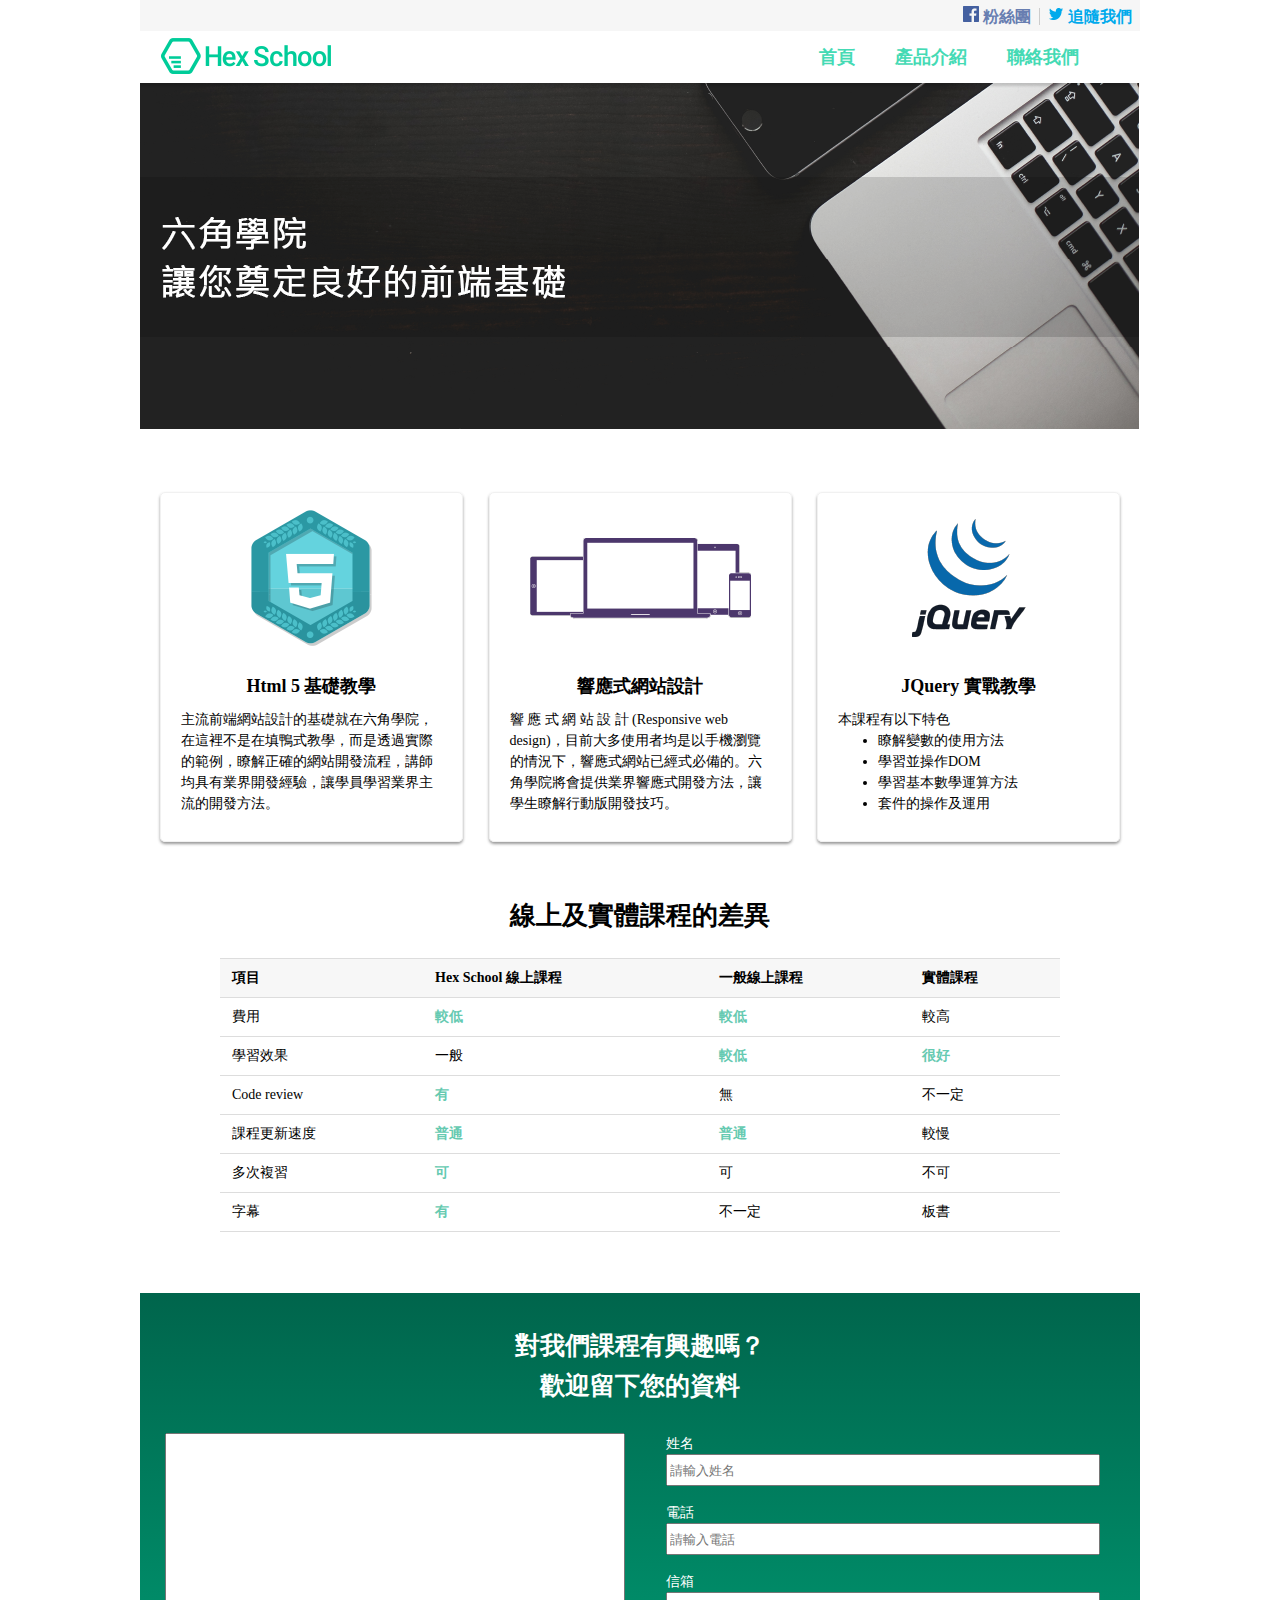
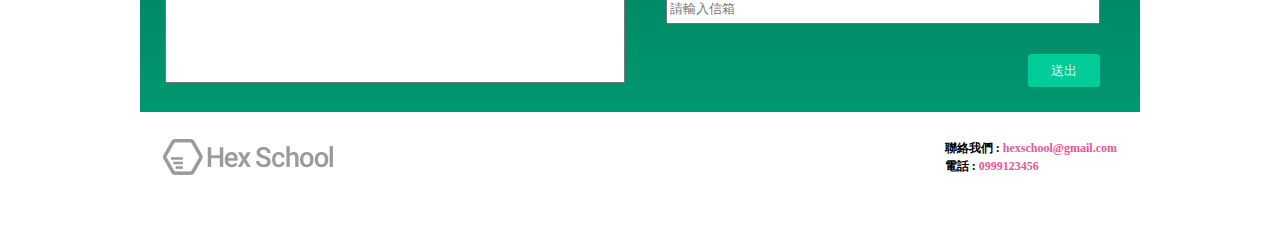
<file: HTML_CSS/使用 HTML 做網站/index_flex.html>
<!DOCTYPE html>
<html lang="en">
<head>
    <meta charset="UTF-8">
    <title>Flex | 六角學院</title>
    <link rel="shortcut icon" href="img/favicon.ico">

    <meta name="description" content="六角學院使用 HTML、CSS 開發一個網站 Yuyi 的最終作業 - 使用flex排版">

    <meta property="og:title" content="最終作業-flex">
    <meta property="og:description" content="最終作業-flex">
    <meta property="og:type" content="website">
    <meta property="og:url" content="./">
    <meta property="og:image" content="#">

    <meta http-equiv="X-UA-Compatible" content="IE=edge">
    <meta name="viewport" content="width=device-width, initial-scale=1.0">
    <link rel="stylesheet" href="css/reset.css">
    <link rel="stylesheet" href="css/flex.css">
</head>
<body>
    <div class="wrap">
        <!-- Top Menu -->
        <div class="topmenu">
            <a href="#" class="facebook">
                <img src="img/facebook.png" alt="facebook">
                <span>粉絲團</span>
            </a>
            <a href="#" class="twitter">
                <img src="img/twitter.png" alt="twitter">
                <span class="twitter">追隨我們</span>
            </a>
        </div>
        <!-- Header -->
        <div class="header">
            <h1 class="logo"><a href="#">Hex School</a></h1>
            <ul class="menu">
                <li><a href="#">首頁</a></li>
                <li><a href="#">產品介紹</a></li>
                <li><a href="#">聯絡我們</a></li>
            </ul>
        </div>
        <!-- Banner -->
        <div class="banner">
            <img src="img/banner.png" alt="banner">
        </div>
        <!-- Main -->
        <div class="main">
            <ul class="course">
                <li><a href="#">
                    <div class="img-box">
                        <img src="img/hex.png" alt="html5基礎教學">
                    </div>
                    <h2>Html 5 基礎教學</h2>
                    <p>主流前端網站設計的基礎就在六角學院，在這裡不是在填鴨式教學，而是透過實際的範例，瞭解正確的網站開發流程，講師均具有業界開發經驗，讓學員學習業界主流的開發方法。</p>
                </a></li>
                <li><a href="#">
                    <div class="img-box">
                        <img src="img/desk.png" alt="響應式網站設計">
                    </div>
                    <h2>響應式網站設計</h2>
                    <p>響 應 式 網 站 設 計 (Responsive web design)，目前大多使用者均是以手機瀏覽的情況下，響應式網站已經式必備的。六角學院將會提供業界響應式開發方法，讓學生瞭解行動版開發技巧。</p>
                </a></li>
                <li><a href="#">
                    <div class="img-box">
                        <img src="img/jquery.png" alt="JQuery 實戰教學">
                    </div>
                    <h2>JQuery 實戰教學</h2>
                    <p>本課程有以下特色
                        <ul>
                            <li>瞭解變數的使用方法</li>
                            <li>學習並操作DOM</li>
                            <li>學習基本數學運算方法</li>
                            <li>套件的操作及運用</li>
                        </ul>
                     </p>
                </a></li>
            </ul>

            <table class="lesson">
                <caption>線上及實體課程的差異</caption>
                <tr class="row1">
                  <th>項目</th>
                  <th>Hex School 線上課程</th>
                  <th>一般線上課程</th>
                  <th>實體課程</th>
                </tr> 
                <tr>
                  <th>費用</th>
                  <td class="green">較低</td>
                  <td class="green">較低</td>
                  <td>較高</td>
                </tr> 
                <tr>
                  <th>學習效果</th>
                  <td>一般</td>
                  <td class="green">較低</td>
                  <td class="green">很好</td>
                </tr> 
                <tr>
                  <th>Code review</th>
                  <td class="green">有</td>
                  <td>無</td>
                  <td>不一定</td>
                </tr> 
                <tr>
                  <th>課程更新速度</th>
                  <td class="green">普通</td>
                  <td class="green">普通</td>
                  <td>較慢</td>
                </tr> 
                <tr>
                  <th>多次複習</th>
                  <td class="green">可</td>
                  <td>可</td>
                  <td>不可</td>
                </tr> 
                <tr>
                  <th>字幕</th>
                  <td class="green">有</td>
                  <td>不一定</td>
                  <td>板書</td>
                </tr> 
              </table>

              <form action="./" class="user_info">
                  <p>對我們課程有興趣嗎？</p>
                  <p>歡迎留下您的資料</p>
                  <div class="writing">
                    <textarea name="text-info" id="text-info"></textarea>
                      <div class="main-info">
                          <label for="name">姓名</label>
                          <input type="text" id="name" name="name" placeholder="請輸入姓名">
                          <label for="phone">電話</label>
                          <input type="text" id="phone" name="phone" placeholder="請輸入電話">
                          <label for="email">信箱</label>
                          <input type="text" id="email" name="email" placeholder="請輸入信箱">
                          <div class="submit">
                            <input type="submit" value="送出" id="submit">
                          </div>
                      </div>
                  </div>
              </form>
        </div>

        <div class="footer">
            <h2>Hex School</h2>
            <ul class="about_author">
                <li>聯絡我們 : <a href="mailto:hexschool@gmail.com">hexschool@gmail.com</a></li>
                <li>電話 : <a href="tel:0999123456">0999123456</a></li>
            </ul>
        </div>
    </div>
</body>
</html>
</file>
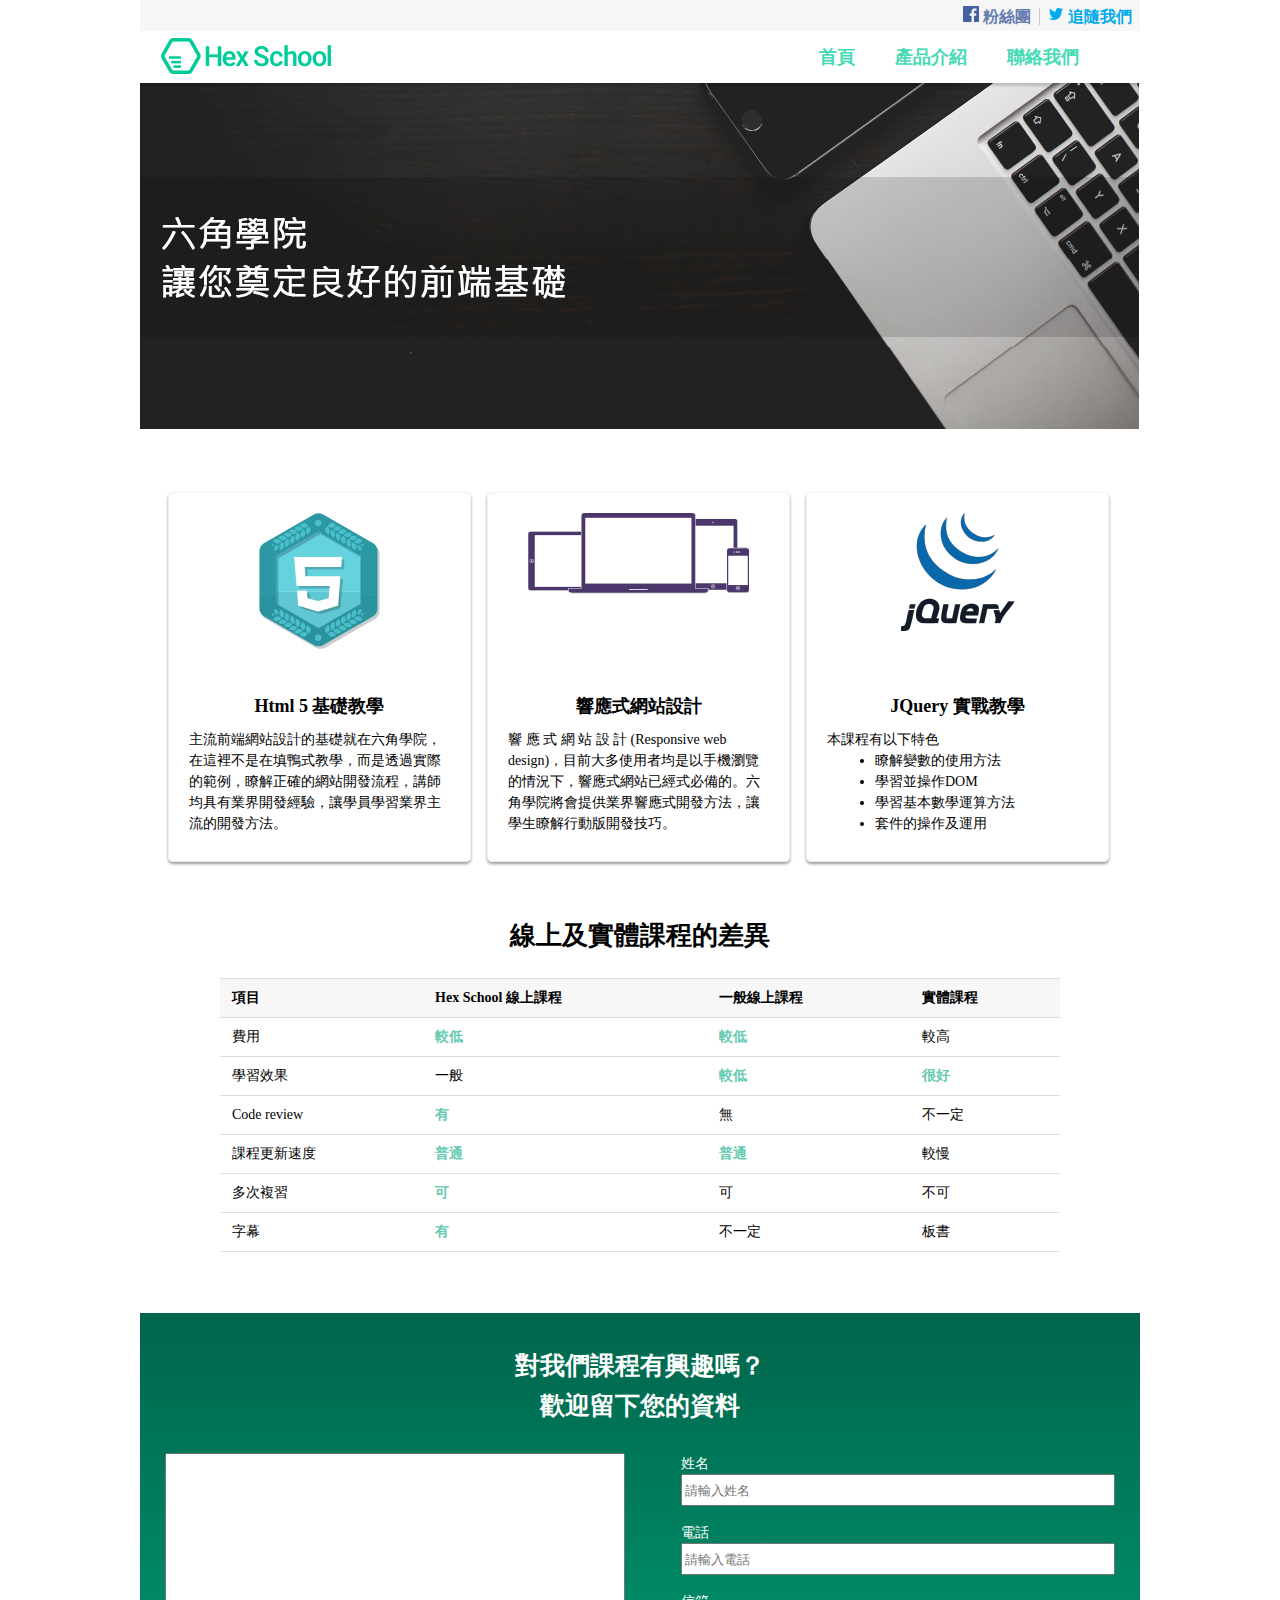
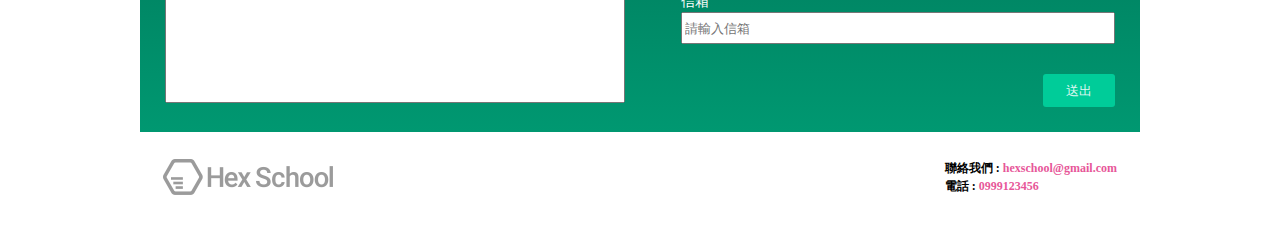
<file: HTML_CSS/使用 HTML 做網站/index_float.html>
<!DOCTYPE html>
<html lang="en">
<head>
    <meta charset="UTF-8">
    <title>Float | 六角學院</title>
    <link rel="shortcut icon" href="img/favicon.ico">

    <meta name="description" content="六角學院使用 HTML、CSS 開發一個網站 Yuyi 的最終作業 - 使用float排版">

    <meta property="og:title" content="最終作業-float">
    <meta property="og:description" content="最終作業-float">
    <meta property="og:type" content="website">
    <meta property="og:url" content="./">
    <meta property="og:image" content="#">

    <meta http-equiv="X-UA-Compatible" content="IE=edge">
    <meta name="viewport" content="width=device-width, initial-scale=1.0">
    <link rel="stylesheet" href="css/reset.css">
    <link rel="stylesheet" href="css/float.css">
</head>
<body>
    <div class="wrap">
        <!-- Top Menu -->
        <div class="topmenu">
            <ul class="topmenu-ul">
               <li>
                    <a href="#" class="facebook">
                    <img src="img/facebook.png" alt="facebook">
                     <span>粉絲團</span>
                    </a>
                </li> 
                <li>
                    <a href="#" class="twitter">
                        <img src="img/twitter.png" alt="twitter">
                        <span class="twitter">追隨我們</span>
                    </a>
                </li>
            </ul>
            
            
            <div class="clearfix"></div>
        </div>
        <!-- Header -->
        <div class="header">
            <h1 class="logo">
                <a href="#">Hex School</a>
            </h1>
            <ul class="menu">
                <li><a href="#">首頁</a></li>
                <li><a href="#">產品介紹</a></li>
                <li><a href="#">聯絡我們</a></li>
            </ul>
            <div class="clearfix"></div>
        </div>
        <!-- Banner -->
        <div class="banner">
            <img src="img/banner.png" alt="banner">
        </div>
        <!-- Main -->
        <div class="main">
            <ul class="course">
                <li><a href="#">
                    <div class="img-box">
                        <img src="img/hex.png" alt="html5基礎教學">
                    </div>
                    <h2>Html 5 基礎教學</h2>
                    <p>主流前端網站設計的基礎就在六角學院，在這裡不是在填鴨式教學，而是透過實際的範例，瞭解正確的網站開發流程，講師均具有業界開發經驗，讓學員學習業界主流的開發方法。</p>
                </a></li>
                <li><a href="#">
                    <div class="img-box">
                        <img src="img/desk.png" alt="響應式網站設計">
                    </div>
                    <h2>響應式網站設計</h2>
                    <p>響 應 式 網 站 設 計 (Responsive web design)，目前大多使用者均是以手機瀏覽的情況下，響應式網站已經式必備的。六角學院將會提供業界響應式開發方法，讓學生瞭解行動版開發技巧。</p>
                </a></li>
                <li><a href="#">
                    <div class="img-box">
                        <img src="img/jquery.png" alt="JQuery 實戰教學">
                    </div>
                    <h2>JQuery 實戰教學</h2>
                    <p>本課程有以下特色
                        <ul>
                            <li>瞭解變數的使用方法</li>
                            <li>學習並操作DOM</li>
                            <li>學習基本數學運算方法</li>
                            <li>套件的操作及運用</li>
                            <div class="clearfix"></div>
                        </ul>
                     </p>
                </a></li>
                <div class="clearfix"></div>
            </ul>

            <!-- Table -->
            <table class="lesson">
                <caption>線上及實體課程的差異</caption>
                <tr class="row1">
                  <th>項目</th>
                  <th>Hex School 線上課程</th>
                  <th>一般線上課程</th>
                  <th>實體課程</th>
                </tr> 
                <tr>
                  <th>費用</th>
                  <td class="green">較低</td>
                  <td class="green">較低</td>
                  <td>較高</td>
                </tr> 
                <tr>
                  <th>學習效果</th>
                  <td>一般</td>
                  <td class="green">較低</td>
                  <td class="green">很好</td>
                </tr> 
                <tr>
                  <th>Code review</th>
                  <td class="green">有</td>
                  <td>無</td>
                  <td>不一定</td>
                </tr> 
                <tr>
                  <th>課程更新速度</th>
                  <td class="green">普通</td>
                  <td class="green">普通</td>
                  <td>較慢</td>
                </tr> 
                <tr>
                  <th>多次複習</th>
                  <td class="green">可</td>
                  <td>可</td>
                  <td>不可</td>
                </tr> 
                <tr>
                  <th>字幕</th>
                  <td class="green">有</td>
                  <td>不一定</td>
                  <td>板書</td>
                </tr> 
              </table>

              <form action="./" class="user_info">
                  <p>對我們課程有興趣嗎？</p>
                  <p>歡迎留下您的資料</p>
                  <div class="writing">
                    <textarea name="text-info" id="text-info"></textarea>
                      <div class="main-info">
                          <label for="name">姓名</label>
                          <input type="text" id="name" name="name" placeholder="請輸入姓名">
                          <label for="phone">電話</label>
                          <input type="text" id="phone" name="phone" placeholder="請輸入電話">
                          <label for="email">信箱</label>
                          <input type="text" id="email" name="email" placeholder="請輸入信箱">
                          <div class="submit">
                            <input type="submit" value="送出" id="submit">
                          </div>
                      </div>
                      <div class="clearfix"></div>
                  </div>
                  
              </form>
        </div>

        <div class="footer">
            <h2>Hex School</h2>
            <ul class="about_author">
                <li>聯絡我們 : <a href="mailto:hexschool@gmail.com">hexschool@gmail.com</a></li>
                <li>電話 : <a href="tel:0999123456">0999123456</a></li>
            </ul>
            <div class="clearfix"></div>
        </div>
    </div>
</body>
</html>
</file>
<file: HTML_CSS/使用 HTML 做網站/css/flex.css>
*,*::before,*::after{
    box-sizing: border-box;
}

.wrap{
    width: 1000px;
    margin: 0 auto;
}

a{
    text-decoration: none;
    color: black;
}

/*Top Menu */
.topmenu{
    background: #f6f6f6;
    display: flex;
    justify-content: end;
    padding: 4px;
    
}
.topmenu a{
    display: block;
    padding: 2px 4px;
}

.topmenu a:hover span{
    color: blue;
}

.facebook span{
    color: #687eb1;
    font-weight: bold;
    border-right: 1px solid #ccc;
    padding-right: 8px;
}

.twitter span{
    color: #00aaec;
    font-weight: bold;
}

/* Header */
.header{
    display: flex;
    justify-content: space-between;
    align-items: center;
    padding: 0 21px;
}

.header .logo a{
    display: block;
    width: 170px;
    height: 38px;
    background-image: url("../img/logo.png");
    background-repeat: no-repeat;
    text-indent: 101%;
    overflow: hidden;
    white-space: nowrap;
}

.header .menu{
    display: flex;
    font-size: 18px;
}

.header .menu a{
    display: block;
    height: 52px;
    color: #44dab4;
    font-weight: bold;
    padding: 17px 0;
    margin-right: 40px;
}
.header .menu a:hover{
    border-bottom: 3px solid #44dab4;
}

/* Banner */
.banner img{
    width: 100%;
}

/* Main */
.main .course{
    display: flex;
    justify-content: space-between;
    padding:60px 20px 0;
    margin-bottom: 61px;
}

.main .course a{
    display: block;
    width: 303px;
    padding: 0 20px 27px;
    border: 1px solid #f1f1f1;
    border-radius: 5px;
    box-shadow: 0 2px 3px #999;
}

.main .course a:hover{
    box-shadow: 0 2px 5px #444;
}

.main .course .img-box{
    height: 170px;
    display: flex;
    justify-content: center;
    align-items: center;
}

.main .course h2{
    text-align: center;
    font-weight: bold;
    font-size: 18px;
    margin: 14px 0;
}  

.main .course p{
    line-height: 1.5;
    font-size: 14px;
}

.main .course li ul{
    list-style: disc;
    padding-left: 40px;
    line-height: 1.5;
    font-size: 14px;
}

table{
    width: 84%;
    margin: 0 auto;
    margin-bottom: 61px;

}   
caption{
    font-size: 26px;
    font-weight: bold;
    margin-bottom: 29px;
}

.main tr{
    border-top: 1px solid #ddd;
    border-bottom: 1px solid #ddd;
}

.main table .row1{
    background: #f7f7f7;
    font-weight: bold;
}

.main td, .main th{
    padding: 12px;
    font-size: 14px;
    text-align: left;
}

.green{
    color: #66cab1;
    font-weight: bold;
}


.user_info{
    background: linear-gradient(#00654c, #009871);
    padding: 25px;
}

.user_info p{
    font-size: 25px;
    color: #fff;
    font-weight: bold;
    text-align: center;
    margin-top: 15px;
}


input{
    display: block;
}
.writing{
    display: flex;
    width: 100%;
    margin-top: 35px;
}

.writing  textarea{
    width: 460px;
    height: 250px;
    resize: none;
}

.writing .main-info{
    width: 50%;
}


.main-info{
    padding-left: 41px;
    font-size: 14px;
    line-height: 1.5;
    color: white;
}

.main-info input{
    width: 100%;
    height: 32px;
    margin-bottom: 16px;
}

.submit{
    position: relative;
    height: 47px;
}

#submit{
    width: 72px;
    height: 33px;
    background: #00cc99;
    border: none;
    border-radius: 3px;
    color: #ddf8f1;
    margin-bottom: 0;

    position: absolute;
    right: 0;
    bottom: 0;
    
}

#submit:hover{
    background: rgb(0, 185, 139);
}


/* Footer */
.footer{
    display: flex;
    justify-content: space-between;
    align-items: center;
    padding: 27px 23px 54px;
    font-size: 12px;
    line-height: 1.5;
    font-weight: bold;
}

.footer h2{
    background-image: url("../img/footer.png");
    background-repeat: no-repeat;
    text-indent: 101%;
    overflow: hidden;
    white-space: nowrap;
    width: 170px;
    height: 36px;
}

.footer a{
    color: #e75799;
}
.footer a:hover{
    color: rgb(223, 34, 119);
}
</file>
<file: HTML_CSS/使用 HTML 做網站/css/float.css>
*,*::before,*::after{
    box-sizing: border-box;
}

.wrap{
    width: 1000px;
    margin: 0 auto;
}

a{
    text-decoration: none;
    color: black;
}

.clearfix{
    clear: both;
}

/* Top Menu */
.topmenu{
    background: #f6f6f6;
    padding: 4px;
}
.topmenu-ul{
    float: right;
}
.topmenu-ul li{
    float: left;
}

.topmenu a{
    display: block;
    padding: 2px 4px;
}

.topmenu a:hover span{
    color: blue;
}

.facebook span{
    color: #687eb1;
    font-weight: bold;
    border-right: 1px solid #ccc;
    padding-right: 8px;
}

.twitter span{
    color: #00aaec;
    font-weight: bold;
}

/* Header */
.header{
    padding: 0 21px;
}
.header .logo{
    float: left;
    padding: 7px 0;
}

.header .logo a{
    display: block;
    width: 170px;
    height: 38px;
    background-image: url("../img/logo.png");
    background-repeat: no-repeat;
    text-indent: 101%;
    overflow: hidden;
    white-space: nowrap;
}

.header .menu{
    float: right;
    font-size: 18px;
}

.header .menu li{
    float: left;
}

.header .menu a{
    display: block;
    height: 52px;
    color: #44dab4;
    font-weight: bold;
    padding: 17px 0;
    margin-right: 40px;
}
.header .menu a:hover{
    border-bottom: 3px solid #44dab4;
}

/* Banner */
.banner img{
    width: 100%;
}



/* Main */
.main .course{
    padding:60px 20px 0;
    margin-bottom: 61px;
}

.main .course li{
    float: left;
    margin: 0 8px
}

.main .course a{
    display: block;
    width: 303px;
    padding: 0 20px 27px;
    border: 1px solid #f1f1f1;
    border-radius: 5px;
    box-shadow: 0 2px 3px #999;
}

.main .course a:hover{
    box-shadow: 0 2px 5px #444;
}

.main .course .img-box{
    height: 170px;

}

.main .course .img-box img{
    display: block;
    margin: 0 auto;
    margin-top: 20px;
}

.main .course h2{
    text-align: center;
    font-weight: bold;
    font-size: 18px;
    margin: 14px 0;
}  

.main .course p{
    line-height: 1.5;
    font-size: 14px;
}

.main .course li ul{
    list-style: disc;
    padding-left: 40px;
    line-height: 1.5;
    font-size: 14px;
}


/* Table */
table{
    width: 84%;
    margin: 0 auto;
    margin-bottom: 61px;

}   
caption{
    font-size: 26px;
    font-weight: bold;
    margin-bottom: 29px;
}

.main tr{
    border-top: 1px solid #ddd;
    border-bottom: 1px solid #ddd;
}

.main table .row1{
    background: #f7f7f7;
    font-weight: bold;
}

.main td, .main th{
    padding: 12px;
    font-size: 14px;
    text-align: left;
}

.green{
    color: #66cab1;
    font-weight: bold;
}


/* User Form */
.user_info{
    background: linear-gradient(#00654c, #009871);
    padding: 25px;
}

.user_info p{
    font-size: 25px;
    color: #fff;
    font-weight: bold;
    text-align: center;
    margin-top: 15px;
}


input{
    display: block;
}
.writing{
    width: 100%;
    margin-top: 35px;
}

.writing  textarea{
    width: 460px;
    height: 250px;
    resize: none;
}

.writing .main-info{
    width: 50%;
}


.main-info{
    float: right;
    padding-left: 41px;
    font-size: 14px;
    line-height: 1.5;
    color: white;
}

.main-info input{
    width: 100%;
    height: 32px;
    margin-bottom: 16px;
}

.submit{
    position: relative;
    height: 47px;
}

#submit{
    width: 72px;
    height: 33px;
    background: #00cc99;
    border: none;
    border-radius: 3px;
    color: #ddf8f1;
    margin-bottom: 0;

    position: absolute;
    right: 0;
    bottom: 0;
    
}

#submit:hover{
    background: rgb(0, 185, 139);
}


/* Footer */
.footer{
    padding: 27px 23px 54px;
    font-size: 12px;
    line-height: 1.5;
    font-weight: bold;
}

.footer h2{
    float: left;
    background-image: url("../img/footer.png");
    background-repeat: no-repeat;
    text-indent: 101%;
    overflow: hidden;
    white-space: nowrap;
    width: 170px;
    height: 36px;
}
.footer ul{
    float: right;
}

.footer a{
    color: #e75799;
}
.footer a:hover{
    color: rgb(223, 34, 119);
}
</file>
